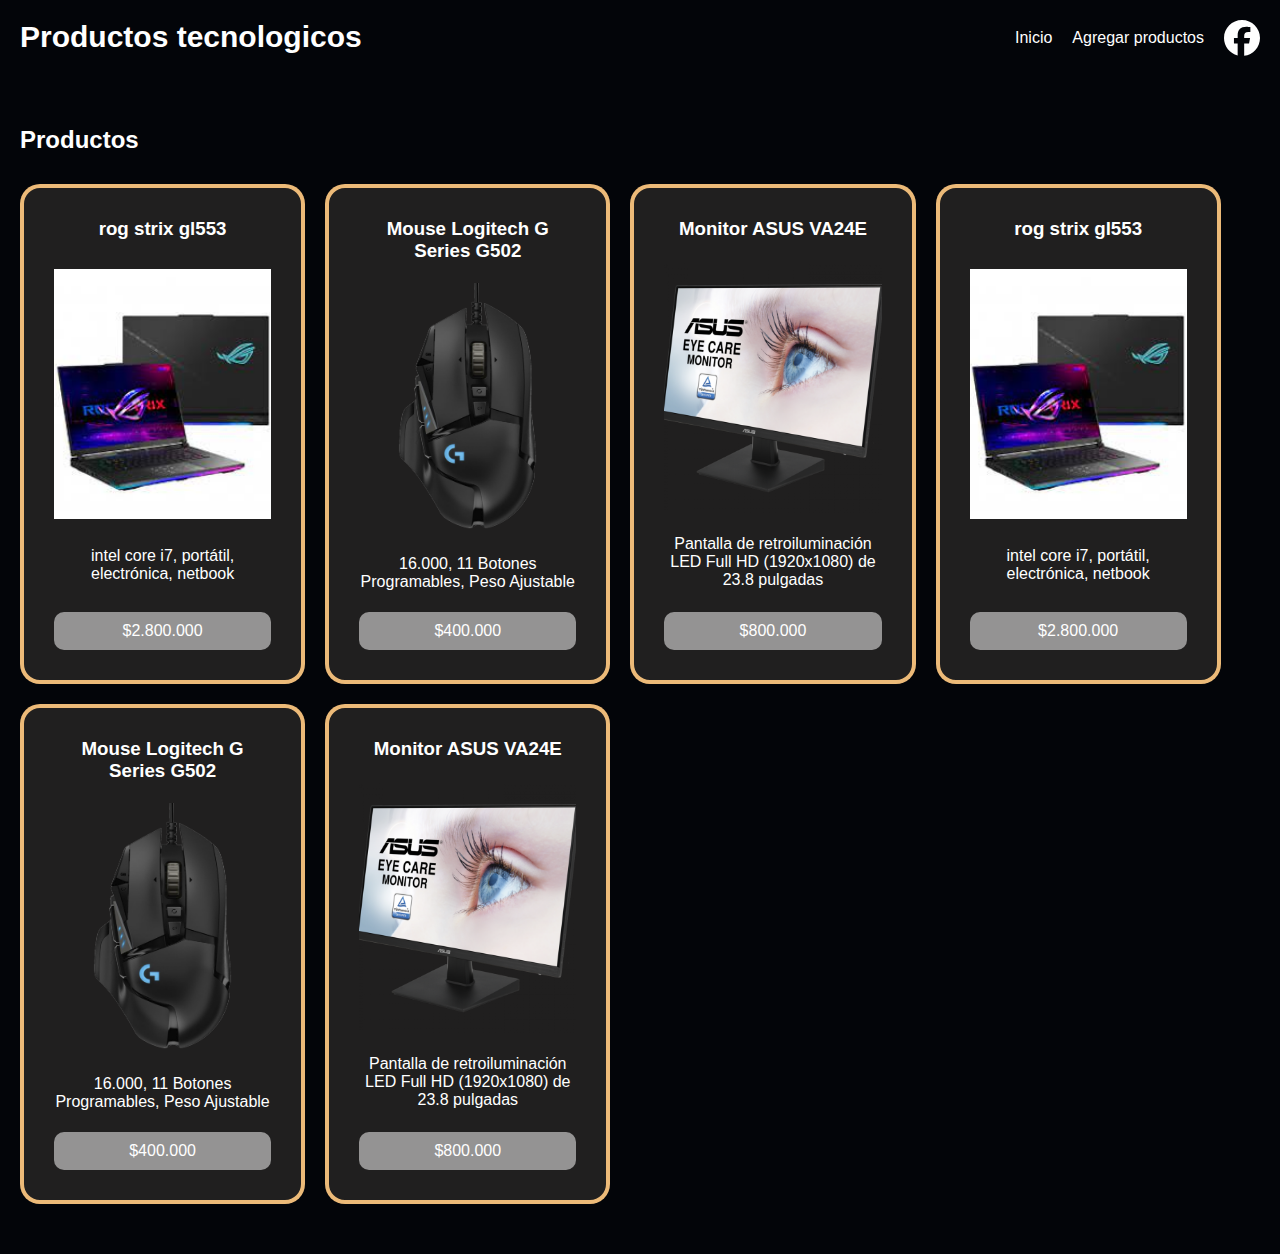
<file: index.html>
<!DOCTYPE html>
<html lang="en">
<head>
    <meta charset="UTF-8">
    <meta name="viewport" content="width=device-width, initial-scale=1.0">
    <link rel="stylesheet" href="main.css">
    <title>primera pagina</title>
</head>
<body>

    <header>
        <h1>Productos tecnologicos</h1>

        <div class="menu">
            <a href="#">Inicio</a>
            <a href="agregarproducto.html">Agregar productos</a>
            <img src="facebook.svg" alt="facebook">
        </div>
    </header>

    <main>
        <h2>Productos</h2>

        <div class="box-productos">

            <div class="producto">
                <h3>rog strix gl553</h3>
                <img src="img/rog strix gl553.jpg" alt="portatil">
                <p> intel core i7, portátil, electrónica, netbook</p>
                <p class="precio">$2.800.000</p>
            </div>

            <div class="producto">
                <h3>Mouse Logitech G Series G502</h3>
                <img src="img/mouse.png" alt="mouse Logitech">
                <p>16.000, 11 Botones Programables, Peso Ajustable</p>
                <p class="precio">$400.000</p>
            </div>

            <div class="producto">
                <h3>Monitor ASUS VA24E</h3>
                <img src="img/asus.png" alt="pantalla asus">
                <p>Pantalla de retroiluminación LED Full HD (1920x1080) de 23.8 pulgadas</p>
                <p class="precio">$800.000</p>
            </div>

            <div class="producto">
                <h3>rog strix gl553</h3>
                <img src="img/rog strix gl553.jpg" alt="portatil">
                <p> intel core i7, portátil, electrónica, netbook</p>
                <p class="precio">$2.800.000</p>
            </div>

            <div class="producto">
                <h3>Mouse Logitech G Series G502</h3>
                <img src="img/mouse.png" alt="mouse Logitech">
                <p>16.000, 11 Botones Programables, Peso Ajustable</p>
                <p class="precio">$400.000</p>
            </div>

            <div class="producto">
                <h3>Monitor ASUS VA24E</h3>
                <img src="img/asus.png" alt="pantalla asus">
                <p>Pantalla de retroiluminación LED Full HD (1920x1080) de 23.8 pulgadas</p>
                <p class="precio">$800.000</p>
            </div>

        </div>
    </main>

    
</body>
</html>
</file>
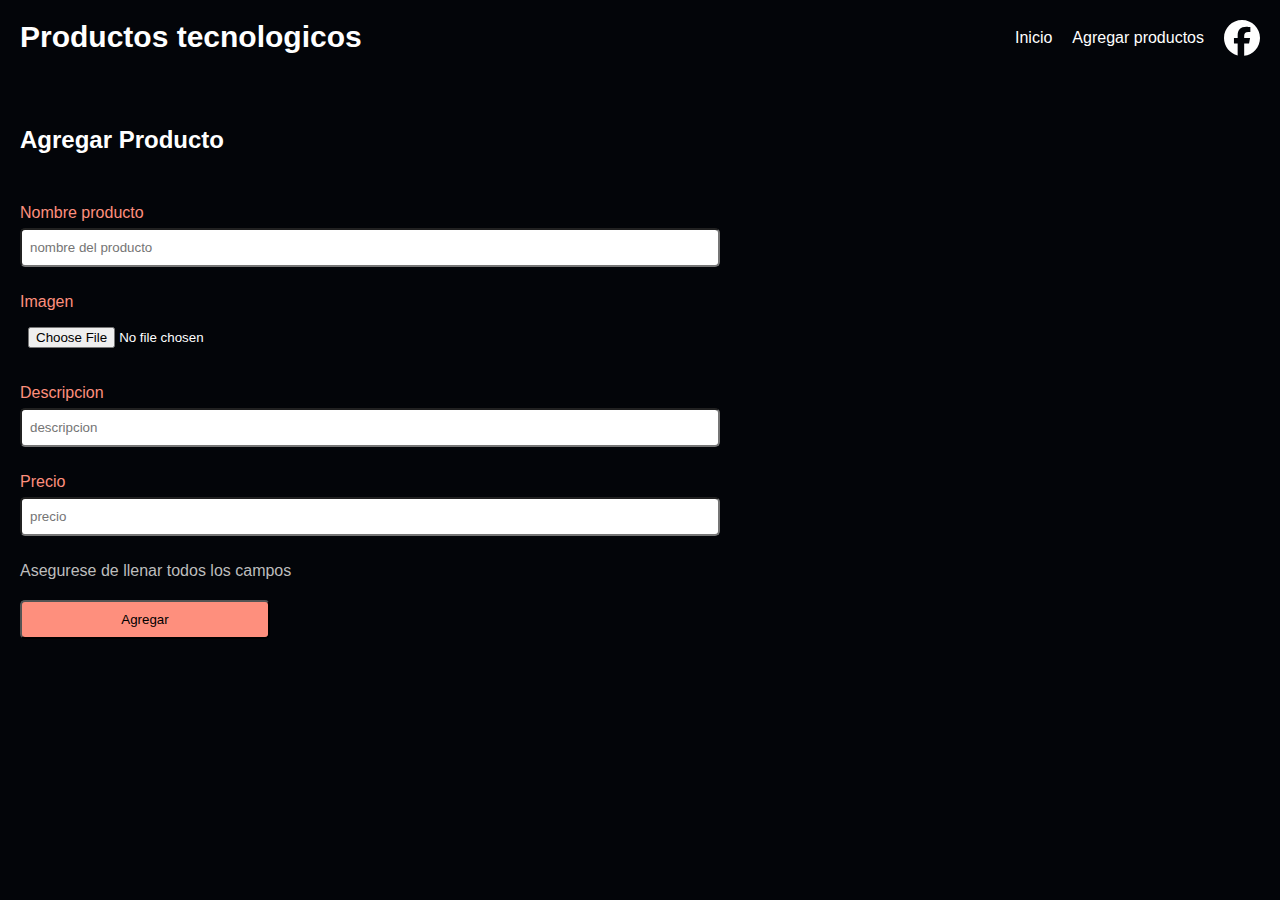
<file: agregarproducto.html>
<!DOCTYPE html>
<html lang="en">
<head>
    <meta charset="UTF-8">
    <meta name="viewport" content="width=device-width, initial-scale=1.0">
    <link rel="stylesheet" href="main.css">
    <title>primera pagina</title>
</head>
<body>

    <header>
        <h1>Productos tecnologicos</h1>

        <div class="menu">
            <a href="index.html">Inicio</a>
            <a href="#">Agregar productos</a>
            <img src="facebook.svg" alt="facebook">
        </div>
    </header>

    <main>
        <h2>Agregar Producto</h2>

        <form class="form-producto" action="">
            <label for="">Nombre producto</label>
            <input type="text" placeholder="nombre del producto" required>

            <label for="">Imagen</label>
            <input type="file" name="" id="" required>

            <label for="">Descripcion</label>
            <input type="text" placeholder="descripcion" required>

            <label for="">Precio</label>
            <input type="number" placeholder="precio" required>

            <p>Asegurese de llenar todos los campos</p>
            <button>Agregar</button>
        </form>
        
    </main>

    
</body>
</html>
</file>
<file: main.css>
*{
    margin: 0;
    padding: 0;
    box-sizing: border-box;
}

body{
    font-family: Verdana, Geneva, Tahoma, sans-serif;
    background-color: #030509;
    color: white;

    max-width: 1280px;
    padding: 0px 20px;
    margin: auto;
}

header{
    display: flex;
    justify-content: space-between;
    padding: 20px 0px;
}

header h1{
    font-size: 30px;
}

header .menu{
    display: flex;
    justify-content: center;
    align-items: center;
    gap: 20px;
}

header a{
    color: white;
    text-decoration: none;
}

header a:hover{
    color: rgb(161, 185, 195);
}

header img{
    width: 36px;
    height: 36px;
    cursor: pointer;
}

main{
    padding: 50px 0px;
}

main h2{
    margin-bottom: 30px;
}

.box-productos{
    display: flex;
    flex-wrap: wrap;
    gap: 20px;
}

.box-productos .producto{
    width: 23%;
    height: 500px;
    min-width: 260px;
    background-color: rgb(32, 31, 31);
    padding: 30px;
    color: white;
    border-radius: 20px;
    border: 4px solid #ffc981ea;
    text-align: center;
    
    display: flex;
    flex-direction: column;
    justify-content: space-between;

    transition: 0.3s all ease;
}

.box-productos .producto:hover{
    background-color: rgb(70, 68, 68);
    transform: translateY(-20px) scale(1.03);

}

.box-productos .producto img{
    width: 100%;
    height: 250px;
    object-fit: cover;
    margin: 20px 0px;
}

.box-productos .producto .precio{
    padding: 10px;
    margin-top: 20px;
    border-radius: 10px;
    background-color: #ffffff85;
}

/* ----------------------------------------------- */

.form-producto{
    display: flex;
    flex-direction: column;
    max-width: 700px;
}

.form-producto label{
    margin-top: 20px;
    color: rgb(254, 143, 125);
}

.form-producto input{
    padding: 10px 8px;
    margin: 6px 0px;
    border-radius: 5px;
}

.form-producto p{
    margin-top: 20px;
    color: rgb(189, 189, 189);
}

.form-producto button{
    max-width: 250px;
    padding: 10px 8px;
    margin: 6px 0px;
    margin-top: 20px;
    background-color: rgb(254, 143, 125);
    border-radius: 5px;
    cursor: pointer;
}
</file>
